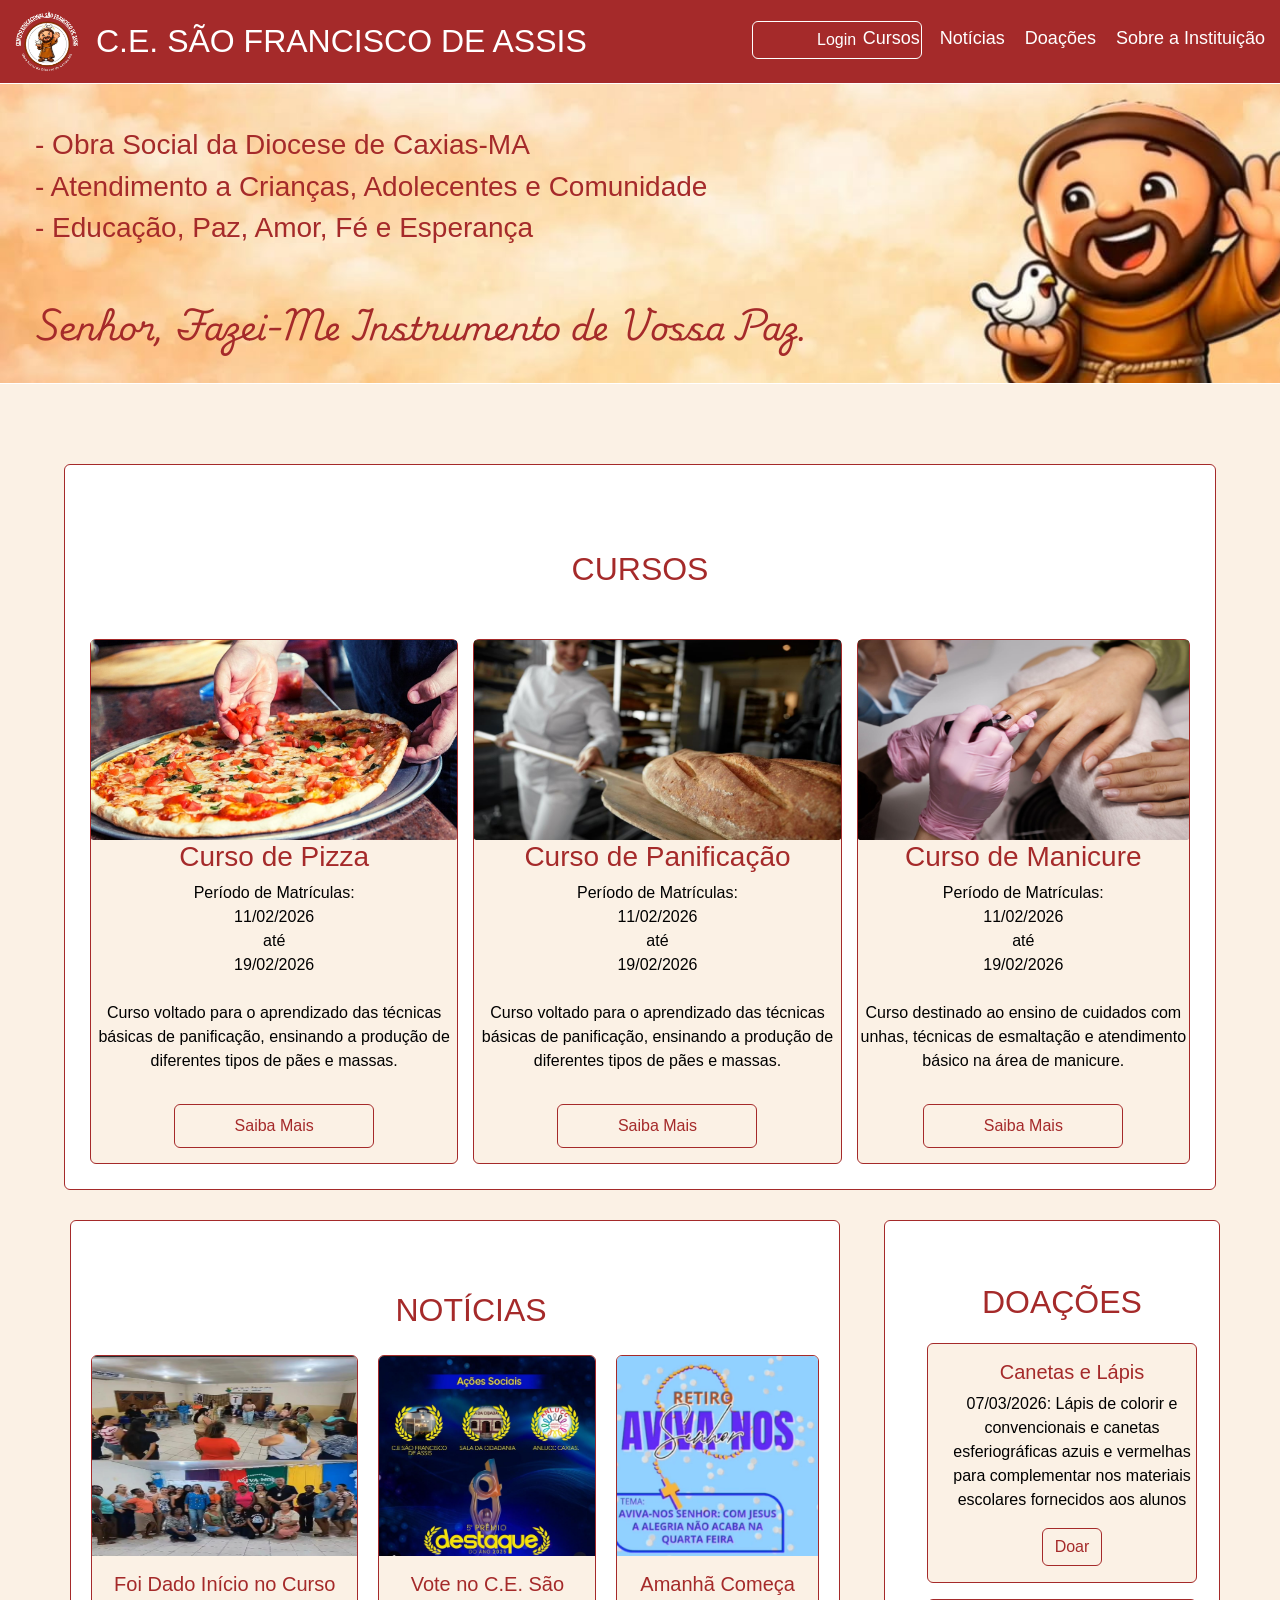
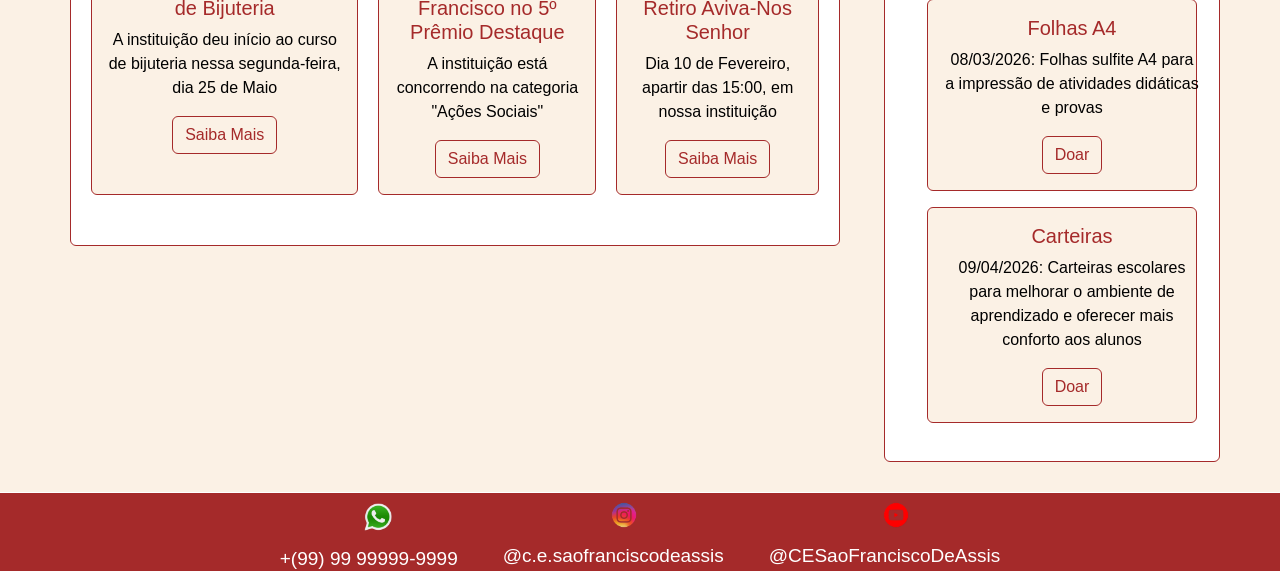
<file: index.html>
<!DOCTYPE html>
<html lang="pt-BR">
<head>
    <meta charset="UTF-8">
    <meta name="viewport" content="width=device-width, initial-scale=1.0">
    <title>CESFA</title>
    <link href="https://cdn.jsdelivr.net/npm/bootstrap@5.3.8/dist/css/bootstrap.min.css" rel="stylesheet" integrity="sha384-sRIl4kxILFvY47J16cr9ZwB07vP4J8+LH7qKQnuqkuIAvNWLzeN8tE5YBujZqJLB" crossorigin="anonymous">
    <link rel="stylesheet" href="CSS/style.css">
</head>
<body>
    <header>
<!--CABEÇALHO DA PÁGINA-->
    <section class="cabecalho"> 
      <section class="imagelogo">
            <img src="img/logo.png" alt="logo">
      </section>

            <h2>C.E. SÃO FRANCISCO DE ASSIS</h2>
                <nav>
                <a href="#" onclick="abrirLogin();return false;" class="btn btn-outline-primary btn-login">Login</a>
                     <ul>
                        <li><a href="#cursos">Cursos</a></li>
                        <li><a href="#noticias">Notícias</a></li>
                        <li><a href="#doar">Doações</a></li>
                        <li><a href="#" onclick="abrirModal(); return false;">Sobre a Instituição</a></li>
                     </ul>
                </nav>

            <div id="loginmodal" class="modal">
                <div class="modal-conteudo-login">
                    <span class="fechar" onclick="fecharLogin()">&times;</span>
                    <h2>FAÇA SEU LOGIN</h2>
                    <input id="usuario" type="text" class="input-custom" placeholder="Usuario">
                    <input id="senha" type="text" class="input-custom" placeholder="Senha">
                     <a onclick="entrar()" class="btn btn-outline-primary btn-entrar">Entrar</a>

                </div>
            </div>

 <div id="modal" class="meu-modal">
  <div class="modal-conteudo">
    
    <span class="fechar" onclick="fecharModal()">&times;</span>
    <h2>APRESENTAÇÃO</h2>
    
    <p>O Centro de Apoio à Criança e Adolescente "CENTRO EDUCACIONAL SÃO FRANCISCO DE ASSIS" (CESFA), trata-se de um Projeto Social da Diocese de Caxias MA motivado pelas ações da Pastoral da Criança nos bairros Seriema, São Francisco, Teso Duro e Bacuri. Os anos que antecederam 2008, ano de fundação das instalações físicas do projeto, muitas crianças já eram acompanhadas nos referidos bairros pela Pastoral da Criança, que é um organismo de ação social da Conferência Nacional dos Bispos do Brasil CNBB, vinculada à Comissão Episcopal para o Serviço da Caridade, da Justiça e da Paz, que tem como objetivo a promoção do desenvolvimento integral de crianças entre O e seis anos de idade em seu ambiente familiar e em sua comunidade. A sua atuação tem caráter ecumênico, atendendo pessoas de todos os credos e etnias. Inaugurado em 09/08/2008. Obra realizada com ajuda dos benfeitores italianos na Missão de Dom Frei Luis D'Ándrea (3º Bispo Diocesano de Caxias). O projeto se estendeu e passou a atender adolescentes e mulheres da comunidade</p>
    <img src="img/modal.jpeg" alt="imagem da instituição">
    <h2>A PROCURA PELO TERRENO</h2>
    <p>O sonho de criar um espaço de acolhida e formação para crianças e famílias nasceu a partir de uma conversa entre Dom Frei Luís D’Andrea, então Bispo Diocesano de Caxias, e Maria Júlia, no Centro de Treinamento da Diocese. Na ocasião, Dom Luís manifestou o desejo de, antes de encerrar sua missão pastoral, deixar como legado um lugar dedicado ao cuidado, à educação e à evangelização de crianças e adolescentes, bem como ao fortalecimento das famílias.

A proposta era criar um ambiente onde as crianças pudessem receber reforço escolar, acompanhamento educativo e formação cristã, enquanto os pais e responsáveis também encontrassem oportunidades de crescimento por meio de cursos profissionalizantes e espaços de convivência comunitária.

Durante a busca por um terreno para concretizar esse sonho, foi encontrado um espaço que anteriormente pertencia a uma senhora muito religiosa da comunidade, que mantinha no local uma pequena capela onde costumava rezar o Santo Terço. Após o falecimento da proprietária e com a capelinha já em ruínas, Dom Frei Luís D’Andrea entrou em contato com o proprietário do terreno e conseguiu adquiri-lo para dar início ao projeto.

Em novembro de 2007, Dom Luís esteve no local para realizar um momento de oração e lançar a pedra fundamental da obra. A construção do espaço foi possível graças à generosa colaboração de benfeitores italianos, que apoiaram a iniciativa solidária da Diocese de Caxias voltada ao cuidado das crianças e das famílias em situação de vulnerabilidade.

Assim, em 09 de agosto de 2008, foi inaugurado o Centro Educacional São Francisco de Assis (CESFA), uma obra social da Diocese de Caxias, criada com a missão de promover educação, evangelização, solidariedade e desenvolvimento humano para crianças, adolescentes e suas famílias.</p>
<img  src="img/terreno.jpeg" alt="imagem da instituição">
<h2>INAUGURAÇÃO</h2>
<p>O Centro Educacional São Francisco de Assis foi inaugurado em 09 de agosto de 2008, com o apoio de benfeitores italianos, durante a missão de Dom Frei Luís D’Andrea, 3º Bispo da Diocese de Caxias.

A cerimônia contou com a presença de Dom Luís, que realizou a primeira fala na inauguração, marcando um momento histórico e significativo para o Centro.<br>

<br>Missão:<br>

Desenvolver em crianças e adolescentes a consciência da realidade e de seus direitos, por meio dos princípios cristãos e da cidadania, criando oportunidades de convivência e de atuação positiva na sociedade.<br>

<br>Visão:<br>

Alcançar crianças, adolescentes e a comunidade, contribuindo para a transformação de suas realidades sociais por meio dos valores cristãos, construindo um mundo melhor, alicerçado no amor ao próximo, a exemplo de São Francisco de Assis.<br>

<br>Valores:<br>

Paz, Amor, Perdão, União, Fé, Verdade, Esperança, Alegria e Luz.<br>

<br>Objetivo Geral:<br>

Promover o desenvolvimento humano, social e educacional de crianças, adolescentes e da comunidade em geral, contribuindo para uma vida digna.<br>

<br>Objetivos Específicos:<br>

Oferecer atividades que contribuam para a formação cidadã de crianças e adolescentes entre 2 e 15 anos;<br>

Desenvolver competências humanas, sociais, educacionais e culturais;<br>

Incentivar valores religiosos, éticos e sociais;<br>

Fortalecer a convivência social e o protagonismo infantojuvenil.</p>
<img  src="img/inauguracao.jpeg" alt="imagem da instituição">

  
  </div>
</div>
    </section>
      
    </header>
    <main>

 <section class="banner">

    <div class="text">
    <h3> - Obra Social da Diocese de Caxias-MA</h3>
    <h3> - Atendimento a Crianças, Adolecentes e Comunidade</h3>
    <h3> - Educação, Paz, Amor, Fé e Esperança</h3>
    <h2 class="cursive">Senhor, Fazei-Me Instrumento de Vossa Paz.</h2>
    </div>
   

 </section>

   
<!--SEÇÃO DE CURSOS-->

     <section  class="cursos"> 
        <div class="card card-cursos">
         <h2 id="cursos" class="titulo">CURSOS</h2>
         <div class="cards-internos">
               <div class="card card-curso-interno"> 
            <img src="img/pizza.jpeg">
            <h3>Curso de Pizza</h3>
            <p>Período de Matrículas: <br> 11/02/2026<br>até<br>19/02/2026<br> <br>Curso voltado para o aprendizado das técnicas básicas de panificação, ensinando a produção de diferentes tipos de pães e massas.</p>
            <a href="#" onclick= "mostrarmatriculapizza();return false;"  class="btn btn-outline-primary btn-matricula">Saiba Mais</a>

        </div>

            <div id="matricula-modal-pizza" class="modal-matricula">
                <div class="modal-conteudo-matricula">
                    <span class="fechar" onclick="fecharMatriculaPizza()">&times;</span>
                    <h2>INFORMAÇÕES DO CURSO</h2>
                   <p>O curso de pizza ensina os participantes a preparar pizzas de diferentes sabores, abordando desde o preparo da massa até a finalização do produto. Durante as aulas, os alunos aprenderão técnicas de fermentação, abertura de massa, preparo de molhos, escolha de ingredientes e montagem das pizzas. O curso também apresenta noções de higiene alimentar e organização da produção, oferecendo conhecimentos úteis tanto para uso doméstico quanto para geração de renda.</p>
                    <h2>DOCUMENTOS NECESSÁRIOS</h2>
                    <p>
                    - Certificado de conclusão do Ensino Médio<br>
                    - Documento de identificação atualizado<br>
                    - Histórico escolar do Ensino Médio<br>
                    - Comprovante de residência atualizado<br>
                    - Título de eleitor (para maiores de 18 anos)<br>
                    </p>

                </div>
            </div>


           <div class="card  card-curso-interno"> 
            <img src="img/panificação.jpeg">
            <h3> Curso de Panificação</h3>
            <p>Período de Matrículas: <br> 11/02/2026<br>até<br>19/02/2026<br> <br>Curso voltado para o aprendizado das técnicas básicas de panificação, ensinando a produção de diferentes tipos de pães e massas.</p>
            <a href="#" onclick="mostrarmatriculapao();return false;"  class="btn btn-outline-primary btn-matricula">Saiba Mais</a>

        </div>

            <div id="matricula-modal-pao" class="modal-matricula">
              <div class="modal-conteudo-matricula">
                    <span class="fechar" onclick="fecharMatriculaPao()">&times;</span>
                    <h2>INFORMAÇÕES DO CURSO</h2>
                    <p>O curso de panificação tem como objetivo capacitar os participantes no preparo de pães, massas e produtos de padaria, utilizando técnicas básicas e práticas do setor alimentício. Durante o curso, os alunos aprenderão sobre ingredientes, fermentação, preparo de massas, modelagem e técnicas de assamento. Também serão abordadas boas práticas de higiene e organização na cozinha, permitindo que os participantes desenvolvam habilidades para produção caseira ou profissional.</p>
                    <h2>DOCUMENTOS NECESSÁRIOS</h2>
                    <p>
                    - Certificado de conclusão do Ensino Médio<br>
                    - Documento de identificação atualizado<br>
                    - Histórico escolar do Ensino Médio<br>
                    - Comprovante de residência atualizado<br>
                    - Título de eleitor (para maiores de 18 anos)<br>
                    </p>

                </div>
            </div>

           <div class="card  card-curso-interno"> 
            <img src="img/manicure.jpeg">
            <h3>Curso de Manicure</h3>
            <p>Período de Matrículas: <br> 11/02/2026<br>até<br>19/02/2026<br> <br>Curso destinado ao ensino de cuidados com unhas, técnicas de esmaltação e atendimento básico na área de manicure.</p>
            <a href="#" onclick="mostrarmatriculamanicure();return false;" class="btn btn-outline-primary btn-matricula">Saiba Mais</a>

        </div>

        
            <div id="matricula-modal-manicure" class="modal-matricula">
                <div class="modal-conteudo-matricula">
                    <span class="fechar" onclick="fecharMatriculaManicure()">&times;</span>
                    <h2>INFORMAÇÕES DO CURSO</h2>
                    <p>O curso de manicure oferece conhecimentos teóricos e práticos sobre cuidados com unhas das mãos e dos pés. Os participantes aprenderão técnicas de higienização, corte, lixamento, esmaltação e decoração simples, além de orientações sobre biossegurança e atendimento ao cliente. O curso busca preparar os alunos para atuar de forma profissional na área da beleza, podendo trabalhar em salões ou de maneira autônoma.</p>
                    <h2>DOCUMENTOS NECESSÁRIOS</h2>
                    <p>
                    - Certificado de conclusão do Ensino Médio<br>
                    - Documento de identificação atualizado<br>
                    - Histórico escolar do Ensino Médio<br>
                    - Comprovante de residência atualizado<br>
                    - Título de eleitor (para maiores de 18 anos)<br>
                    </p>


                </div>
        </div>
        
         </div>
          
            </div>

    
     
     </section>
<!---NOTICIAS E DOAÇÕES-->    
<section class="container-grid">

    <section id="noticias" class="area-noticias">
        <div class="card card-noticias">
             <h2 class="titulo-noticia">NOTÍCIAS</h2>

            <section class="content-cards">
                 <div class="card card-noticia-interna">
                     <img src="img/bijuteria.jpeg"  class="card-img-top" alt="Foto de Sala de Aula de Bijuteria">
                         <div class="card-body">
                            <h5 class="card-title">Foi Dado Início no Curso de Bijuteria</h5>
                            <p class="card-text">A instituição deu início ao curso de bijuteria nessa segunda-feira, dia 25 de Maio </p>
                            <a href="#"  onclick="mostrarnoticiabiju();return false;" class="btn btn-outline-primary btn-saiba">Saiba Mais</a>
                        </div>
                 </div>

            <div id="noticia-modal-biju" class="modal-noticia">
              <div class="modal-conteudo-noticia">
                    <span class="fechar" onclick="fecharNoticiaBiju()">&times;</span>
                     
                    <h2>FOI DADO INÍCIO NO CURSO DE BIJUTERIA</h2>
                    <p>Teve início nesta semana o curso de bijuteria promovido pela instituição, reunindo participantes interessados em aprender técnicas artesanais para criação de acessórios. Durante as aulas, os alunos terão contato com diferentes materiais, ferramentas e métodos de montagem de peças como pulseiras, colares, brincos e outros itens decorativos.</p>
                    <img src="img/bijuteria.jpeg"  class="card-img-noticia-modal" alt="Foto de Sala de Aula de Bijuteria">

                </div>
            </div>
            <div class="card card-noticia-interna">
                     <img src="img/premio.jpeg"  class="card-img-top" alt="C.E. São Francisco de Assis no Prêmio Destaque">
                         <div class="card-body">
                            <h5 class="card-title">Vote no C.E. São Francisco no 5º Prêmio Destaque</h5>
                            <p class="card-text">A instituição está concorrendo na categoria "Ações Sociais"</p>
                            <a href="#"  onclick="mostrarnoticiapremio();return false;"class="btn btn-outline-primary btn-saiba">Saiba Mais</a>
                         </div>
             </div>
             <div id="noticia-modal-premio" class="modal-noticia">
              <div class="modal-conteudo-noticia">
                    <span class="fechar-premio" onclick="fecharNoticiaPremio()">&times;</span>
                    <h2>VOTE NO C.E. SÃO FRANCISCO NO 5º PRÊMIO DESTAQUE</h2>
                    <p>Nossa instituição está concorrendo ao 5º Prêmio Destaque, uma premiação regional criada para reconhecer pessoas, empresas, instituições e projetos que se destacam em diferentes áreas no estado do Maranhão, na categoria "Ações Sociais". Ajude nossa escola a conquistar esta premiação votando em "C.E SÃO FRANCISCO DE ASSIS" no link a seguir: https://destaquedomaranhao.com/destaqueano</p>
                    <img src="img/premio.jpeg"  class="card-img-noticia-modal" alt="C.E. São Francisco de Assis no Prêmio Destaque">
                </div>
            </div>

            <div class="card card-noticia-interna">
                     <img src="img/retiro.jpeg"  class="card-img-top" alt="Panfleto do Retiro">
                         <div class="card-body">
                            <h5 class="card-title">Amanhã Começa Retiro Aviva-Nos Senhor</h5>
                            <p class="card-text">Dia 10 de Fevereiro, apartir das 15:00, em nossa instituição</p>
                            <a href="#"  onclick="mostrarnoticiaretiro();return false;" class="btn btn-outline-primary btn-saiba">Saiba Mais</a>
                         </div>
             </div>
       <div id="noticia-modal-retiro" class="modal-noticia">
              <div class="modal-conteudo-noticia">
                    <span class="fechar" onclick="fecharNoticiaRetiro()">&times;</span>
                    <h2>AMANHÃ COMEÇA O RETIRO AVIVA-NOS SENHOR</h2>
                    <p>Enquanto o mundo festeja, nós escolhemos renovar a fé!<br>Retiro de Carnaval -- AVIVA-NOS SENHOR<br>Oração • Pregação • Dinâmicas •Música Católica<br>📌 Centro Educacional São Francisco de Assis<br>👉🏻 Traga sua família e venha viver esse momento especial com Deus.</p>
                     <img src="img/retirocompleto.jpeg"  class="card-img-noticia-modal" alt="Panfleto do Retiro">
                </div>
            </div>
             </section>
        </div>
           



    </section>

    
    <section id="doar" class="doacoes">   
        <div class="card card-doacoes">
             <h2 class="titulo">DOAÇÕES</h2>
         <section  class="lista-doacoes">
            <div class="card mb-3">
                <div class="card-body" style="width: 18rem;">
                     <h5 class="card-title">Canetas e Lápis</h5>
                    <p>07/03/2026: Lápis de colorir e convencionais e canetas esferiográficas azuis e vermelhas para complementar nos materiais escolares fornecidos aos alunos</p>
                      <a onclick="MostrarDoaCaneta()" class="btn btn-outline-primary btn-doar">Doar</a>
                </div>        
            </div> 

              <div id="doa-modal-lapis" class="doacao-modal">
                <div class="modal-conteudo-doacao">
                    <span class="fechar" onclick="fecharLapis()">&times;</span>
                    <h2>AGENDE SEU HORÁRIO E REALIZE SUA DOAÇÃO</h2>
                    <h2>Nome do Doador</h2>
                    <p>(Deixe Este Campo em Branco se Não Preferir se Identificar)</p>
                    <input id="usuario-lapis" class="input-custom" type="text" placeholder="Anônimo"> 
                    <h2>Quantidade de Materiais a Serem Doados</h2>
                    <input id="quantidade-lapis" class="input-custom" type="text" placeholder="Quantidade">
                  
                      <div class="selecao">
                              <h2>Horário</h2>
                              <select id="horario">
                        <option>9:00</option>
                        <option>9:30</option>
                        <option>10:00</option>
                        <option>10:30</option>
                        <option>11:00</option>
                        <option>13:00</option>
                        <option>13:30</option>
                        <option>14:30</option>
                        <option>15:00</option>
                        <option>15:30</option>
                    </select>
                    <h2>Comentários (Opcional)</h2>
                     <input id="comentario" class="input-custom" type="text" placeholder="Comentários">
                     <a  class="btn btn-outline-primary btn-enviar">Enviar</a>

                    </div>
                </div>
            </div>

            <div class="card mb-3">
                <div class="card-body" style="width: 18rem;">
                     <h5 class="card-title">Folhas A4</h5>
                    <p>08/03/2026: Folhas sulfite A4 para a impressão de atividades didáticas e provas</p>
                      <a onclick="MostrarDoaFolha()"  class="btn btn-outline-primary btn-doar">Doar</a>
                </div>
            </div> 

              <div id="doa-modal-folha" class="doacao-modal">
                <div class="modal-conteudo-doacao">
                    <span class="fechar" onclick="fecharFolha()">&times;</span>
                    <h2>AGENDE SEU HORÁRIO E REALIZE SUA DOAÇÃO</h2>
                    <h2>Nome do Doador</h2>
                    <p>(Deixe Este Campo em Branco se Não Preferir se Identificar)</p>
                    <input id="usuario-folha" class="input-custom" type="text" placeholder="Anônimo"> 
                     <h2>Quantidade de Materiais a Serem Doados</h2>
                    <input id="quantidade-folha" class="input-custom" type="text" placeholder="Quantidade">
                   
                     <div class="selecao">
                             <h2>Horário</h2>
                              <select id="horario">
                        <option>9:00</option>
                        <option>9:30</option>
                        <option>10:00</option>
                        <option>10:30</option>
                        <option>11:00</option>
                        <option>13:00</option>
                        <option>13:30</option>
                        <option>14:30</option>
                        <option>15:00</option>
                        <option>15:30</option>
                    </select>
                     <h2>Comentários (Opcional)</h2>
                     <input id="comentario" class="input-custom" type="text" placeholder="Comentários">
                     <a  class="btn btn-outline-primary btn-enviar">Enviar</a>

                    </div>

                </div>
            </div>

            <div class="card mb-3">
                <div class="card-body" style="width: 18rem;">
                     <h5 class="card-title">Carteiras</h5>
                    <p>09/04/2026: Carteiras escolares para melhorar o ambiente de aprendizado e oferecer mais conforto aos alunos</p>
                      <a onclick="MostrarDoaCart()"  class="btn btn-outline-primary btn-doar">Doar</a>
                </div>
            </div> 

              <div id="doa-modal-cart" class="doacao-modal">
                <div class="modal-conteudo-doacao">
                    <span class="fechar" onclick="fecharCart()">&times;</span>
                    <h2>AGENDE SEU HORÁRIO E REALIZE SUA DOAÇÃO</h2>
                    <h2>Nome do Doador</h2>
                    <p>(Deixe Este Campo em Branco se Não Preferir se Identificar)</p>
                    <input id="usuario-cart" class="input-custom" type="text" placeholder="Anônimo"> 
                      <h2>Quantidade de Materiais a Serem Doados</h2>
                    <input id="quantidade-cart" class="input-custom" type="text" placeholder="Quantidade">
                  
                    <div class="selecao">
                          <h2>Horário</h2>
                              <select id="horario">
                        <option>9:00</option>
                        <option>9:30</option>
                        <option>10:00</option>
                        <option>10:30</option>
                        <option>11:00</option>
                        <option>13:00</option>
                        <option>13:30</option>
                        <option>14:30</option>
                        <option>15:00</option>
                        <option>15:30</option>
                    </select>
                    <h2>Comentários (Opcional)</h2>
                     <input id="comentario" class="input-custom" type="text" placeholder="Comentários">
                     <a  class="btn btn-outline-primary btn-enviar">Enviar</a>

                    </div>
              
                </div>
            </div>
      
         
     </section>
        </div>
        


 </section>
        
    </main>
    <!--RODAPÉ-->
    <footer>

        <div class="item-footer-c">

             <img src="img/telefone.png" class="telefone" alt="telefone">
             <h4 class = "contato">+(99) 99 99999-9999</h4>

        </div>

     <div class="item-footer">
        <img src="img/instagram.png" class="instagram" alt="instagram">
        <h4 class = "rede1"> @c.e.saofranciscodeassis</h4>   
     </div>

      <div class="item-footer">
         <img src="img/youtube.png" class= "youtube" alt="youtube">
         <h4 class = "rede2">@CESaoFranciscoDeAssis</h4>
      </div>
       
    </footer>
    
     <script src="https://cdn.jsdelivr.net/npm/bootstrap@5.3.8/dist/js/bootstrap.bundle.min.js" integrity="sha384-FKyoEForCGlyvwx9Hj09JcYn3nv7wiPVlz7YYwJrWVcXK/BmnVDxM+D2scQbITxI" crossorigin="anonymous"></script>
     <script src="JavaScript/script.js"></script>
</body>
</html>
</file>
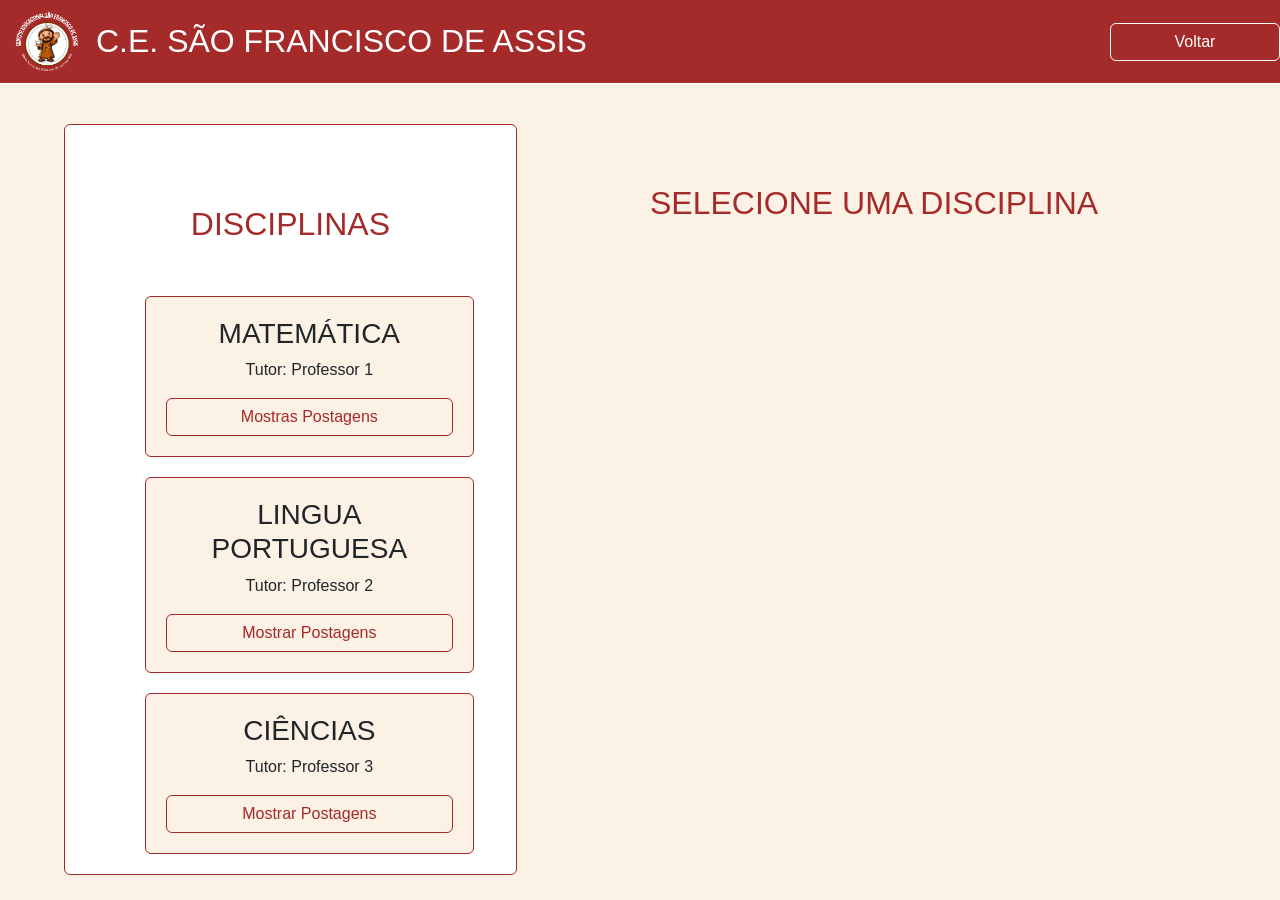
<file: paginaaluno.html>
<!DOCTYPE html>
<html lang="pt-BR">
<head>
    <meta charset="UTF-8">
    <meta name="viewport" content="width=device-width, initial-scale=1.0">
     <link href="https://cdn.jsdelivr.net/npm/bootstrap@5.3.8/dist/css/bootstrap.min.css" rel="stylesheet" integrity="sha384-sRIl4kxILFvY47J16cr9ZwB07vP4J8+LH7qKQnuqkuIAvNWLzeN8tE5YBujZqJLB" crossorigin="anonymous">
       <link rel="stylesheet" href="CSS/stylealuno.css">
    <title>Página do Aluno</title>
</head>
<body>

    <header>
         <section class="cabecalho"> 
      <section class="imagelogo">
            <img src="img/logo.png" alt="logo">
      </section>

            <h2>C.E. SÃO FRANCISCO DE ASSIS</h2>
                <nav>
                <a href="index.html" class="btn btn-outline-primary btn-voltar">Voltar</a>
     
                </nav>
    </header>
       
    <main>

        <section class="container-grid">

             <section  class="card disciplinas">

                   <h2 id="disciplinas" class="titulo-disciplina">DISCIPLINAS</h2>
                 <div class="card card-disc"> 
          
                     <h3>MATEMÁTICA</h3>
                     <p>Tutor: Professor 1</p>
                     <a href="#mat" onclick="mostrar('matematica')" class="btn btn-outline-primary btn-postagem">Mostras Postagens</a>

                 </div>

                 <div class="card card-disc"> 

                     <h3>LINGUA PORTUGUESA</h3>
                     <p>Tutor: Professor 2</p>
                     <a href="#port" onclick="mostrar('portugues')" class="btn btn-outline-primary btn-postagem">Mostrar Postagens</a>

                 </div>

                 <div class="card card-disc"> 
       
                    <h3>CIÊNCIAS</h3>
                    <p>Tutor: Professor 3</p>
                    <a href="#cienc" onclick="mostrar('ciencias')" class="btn btn-outline-primary btn-postagem">Mostrar Postagens</a>

                 </div>
             </section>
                
          


              <section id="posts" class="conteudo">

                <div class="conteudo-box">
                    
                      <h2 id="disciplina" class="titulo">SELECIONE UMA DISCIPLINA</h2>

                <div id="area-content"></div>

                </div>


              <div id="modal-enviar-mat" class="enviar-modal">
                <div class="modal-conteudo-enviar">
                    <span class="fechar" onclick="fecharMat()">&times;</span>
                    <h2>ENVIE SUAS ATIVIDADES</h2>
                    <input class="input-custom-aluno" type="file">
                     <a class="btn btn-outline-primary btn-enviar-atv">Enviar</a>
                </div>

                    </div>

                     <div id="modal-enviar-port" class="enviar-modal">
                <div class="modal-conteudo-enviar">
                    <span class="fechar" onclick="fecharPort()">&times;</span>
                    <h2>ENVIE SUAS ATIVIDADES</h2>
                    <input class="input-custom-aluno" type="file">
                     <a class="btn btn-outline-primary btn-enviar-atv">Enviar</a>
                </div>

                    </div>

                     <div id="modal-enviar-cien" class="enviar-modal">
                <div class="modal-conteudo-enviar">
                    <span class="fechar" onclick="fecharCien()">&times;</span>
                    <h2>ENVIE SUAS ATIVIDADES</h2>
                    <input class="input-custom-aluno" type="file">
                 <a  class="btn btn-outline-primary btn-enviar-atv">Enviar</a>
                </div>

                    </div>


              </section>


        

        </section>
  
 
    </main>
     <script src="https://cdn.jsdelivr.net/npm/bootstrap@5.3.8/dist/js/bootstrap.bundle.min.js" integrity="sha384-FKyoEForCGlyvwx9Hj09JcYn3nv7wiPVlz7YYwJrWVcXK/BmnVDxM+D2scQbITxI" crossorigin="anonymous"></script>
   <script src="JavaScript/scriptaluno.js"></script>
</body>
</html>
</file>
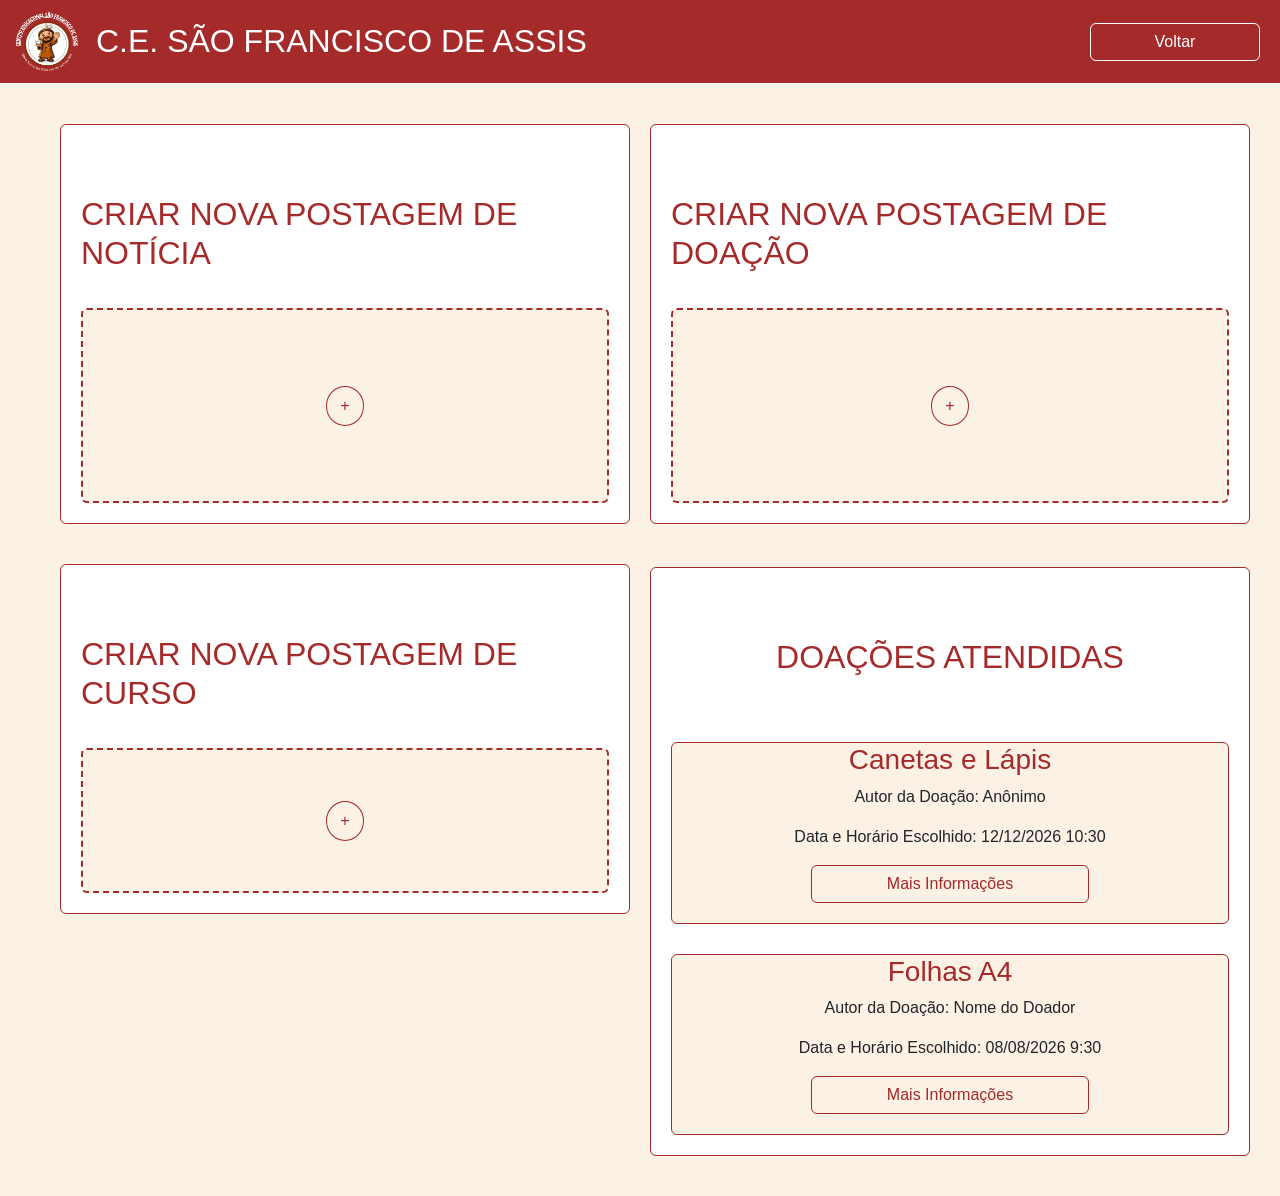
<file: paginacoordenacao.html>
<!DOCTYPE html>
<html lang="en">
<head>
    <meta charset="UTF-8">
    <meta name="viewport" content="width=device-width, initial-scale=1.0">
     <link href="https://cdn.jsdelivr.net/npm/bootstrap@5.3.8/dist/css/bootstrap.min.css" rel="stylesheet" integrity="sha384-sRIl4kxILFvY47J16cr9ZwB07vP4J8+LH7qKQnuqkuIAvNWLzeN8tE5YBujZqJLB" crossorigin="anonymous">
     <link rel="stylesheet" href="CSS/stylecoordenacao.css" >
    <title>Página da Coordenação</title>
</head>
<body>
      <header>
         <section class="cabecalho"> 
      <section class="imagelogo">
            <img src="img/logo.png" alt="logo">
      </section>

            <h2>C.E. SÃO FRANCISCO DE ASSIS</h2>
                <nav>
                <a href="index.html" class="btn btn-outline-primary btn-voltar">Voltar</a>
                </nav>
    </header>

    <main>
        <section class="container-grid">
        <section class="coluna1">
 <section class="adc-noticia">
    <div class="card card-criar-news">
          <h2 class="titulo">CRIAR NOVA POSTAGEM DE NOTÍCIA</h2>
                <div class="card card-adc-news">
                 <a onclick="abrirNot()" class="btn btn-outline-primary btn-adc-news">+</a>
                </div>
    </div>

    <div class="card card-criar-curso">
          <h2 class="titulo">CRIAR NOVA POSTAGEM DE CURSO</h2>
                <div class="card card-adc-curso">
                 <a onclick="AbrirCurso()"  class="btn btn-outline-primary btn-adc-curso">+</a>
                </div>
    </div>

    <div id="modal-enviar-curso" class="enviar-curso-modal">
        <div class="modal-conteudo-enviar-curso">
            <span class="fechar-curso" onclick="fecharCurso()">&times;</span>
            <h2>POSTE UM NOVO CURSO</h2>
               <h2>IMAGEM:</h2>
               <input type="file">
               <h2>TÍTULO</h2>
               <input class="input-custom-cord" placeholder="Título" type="text">
               <h2>DESCRIÇÃO BREVE</h2>
               <input class="input-custom-cord" placeholder="Descrição Breve" type="text">
               <h2>DESCRIÇÃO COMPLETA</h2>
               <input class="input-custom-cord-desc" placeholder="Descrição Completa" type="text"> 
               <a  class="btn btn-outline-primary btn-enviar-not">Enviar</a>
        </div>
    </div>
          

     
                      <div id="modal-enviar-not" class="enviar-not-modal">
                <div class="modal-conteudo-enviar-not">
                    <span class="fechar" onclick="fecharNot()">&times;</span>
                    <h2>POSTE UMA NOVA NOTÍCIA</h2>

                    
                    <h2>IMAGEM:</h2>
                    <input type="file">
                    <h2>TÍTULO</h2>
                    <input class="input-custom-cord" placeholder="Título" type="text">
                    <h2>DESCRIÇÃO BREVE</h2>
                    <input class="input-custom-cord" placeholder="Descrição Breve" type="text">
                    <h2>DESCRIÇÃO COMPLETA</h2>
                    <input class="input-custom-cord-desc" placeholder="Descrição Completa" type="text"> 
                    <a  class="btn btn-outline-primary btn-enviar-not">Enviar</a>

                </div>

            </section>
     

        </section>
           
        <section class="coluna2">

                  <section class="adc-doacao">
            <div class="card card-criar-doa">
                      <h2 class="titulo">CRIAR NOVA POSTAGEM DE DOAÇÃO</h2>
                <div class="card card-adc">
                <a onclick="abrirDoa()" class="btn btn-outline-primary btn-adc">+</a>
                </div>

            </div>
      
           

                      <div id="modal-enviar-doa" class="enviar-doa-modal">
                <div class="modal-conteudo-enviar-doa">
                    <span class="fechar-doa" onclick="fecharDoa()">&times;</span>
                    <h2>POSTE UM NOVO PEDIDO DE DOAÇÃO</h2>

           
                    <h2>TÍTULO</h2>
                    <input class="input-custom-cord" placeholder="Título" type="text">
                    <h2>DATA</h2>
                    <input class="input-custom-cord" placeholder="Título" type="text">
                    <h2>DESCRIÇÃO COMPLETA</h2>
                    <input class="input-custom-cord-desc" placeholder="Descrição Completa" type="text" >
                    <a  class="btn btn-outline-primary btn-enviar-doa">Enviar</a>

                </div>

            </section>
          
            <section class="doa-atend">
           
            <section class="card content">
            <h2 class="titulo">DOAÇÕES ATENDIDAS</h2>
               <div class="card card-doa-atend">
                 <h3>Canetas e Lápis</h3>
                 <p>Autor da Doação: Anônimo</p>
                 <p>Data e Horário Escolhido: 12/12/2026 10:30</p>
                 <a onclick="abrirPediLapis()" class="btn btn-outline-primary btn-saiba">Mais Informações</a>
                </div>

                  <div id="modal-pedido-doa-lapis" class="pedido-doa-modal">
                     <div class="modal-conteudo-pedido-doa">
                    <span class="fechar" onclick="fecharAtenLapis()">&times;</span>
                    <h2>INFORMAÇÕES DO PEDIDO ATENDIDO</h2>
                    <h3>NOME DO DOADOR</h3>
                    <p>Anônimo</p>
                    <h3>MATERIAL DOADO</h3>
                    <p>Canetas e Lápis</p>
                    <h3>QUANTIDADE DOADA</h3>
                    <p>Canetas: 10<br> Lápis: 20</p>
                    <h3>DATA E HORÁRIO ESCOLHIDO</h3>
                    <p> 12/12/2026 10:30</p>
                    <h2>COMENTÁRIOS</h2>
                    <section class="comentario-doador">
                     <p>Bom dia, talvez eu me atrase um pouco para efetuar a doação, mas irei estar presente na instituição antes das 11:00 horas.</p>
                    </section>
                  
              

                </div>
                  </div>
               

                <div class="card card-doa-atend">
                    <h3>Folhas A4</h3>
                    <p>Autor da Doação: Nome do Doador</p>
                    <p>Data e Horário Escolhido: 08/08/2026 9:30</p>
                     <a onclick="abrirPediFolha()" class="btn btn-outline-primary btn-saiba">Mais Informações</a>
                </div>

                
                  <div id="modal-pedido-doa-folha" class="pedido-doa-modal">
                     <div class="modal-conteudo-pedido-doa">
                    <span class="fechar" onclick="fecharAtenFolha()">&times;</span>
                    <h2>INFORMAÇÕES DO PEDIDO ATENDIDO</h2>
                    <h3>NOME DO DOADOR</h3>
                    <p>Anônimo</p>
                    <h3>MATERIAL DOADO</h3>
                    <p>Folhas A4</p>
                    <h3>QUANTIDADE DOADA</h3>
                    <p>400 Folhas</p>
                    <h3>DATA E HORÁRIO ESCOLHIDO</h3>
                    <p>08/08/2026 9:30</p>
                    <h3>COMENTÁRIOS</h3>
                    <section class="comentario-doador">
                     <p>Caso eu não consiga entregar os materiais, minha filha irá na instituição entrega-los em meu lugar.</p>
                    </section>
                  

            </section>
         
            </section>
      
        </section>
    
        </section>

    </main>

    <script src="JavaScript/scriptcord.js"></script>


</body>
</html>
</file>
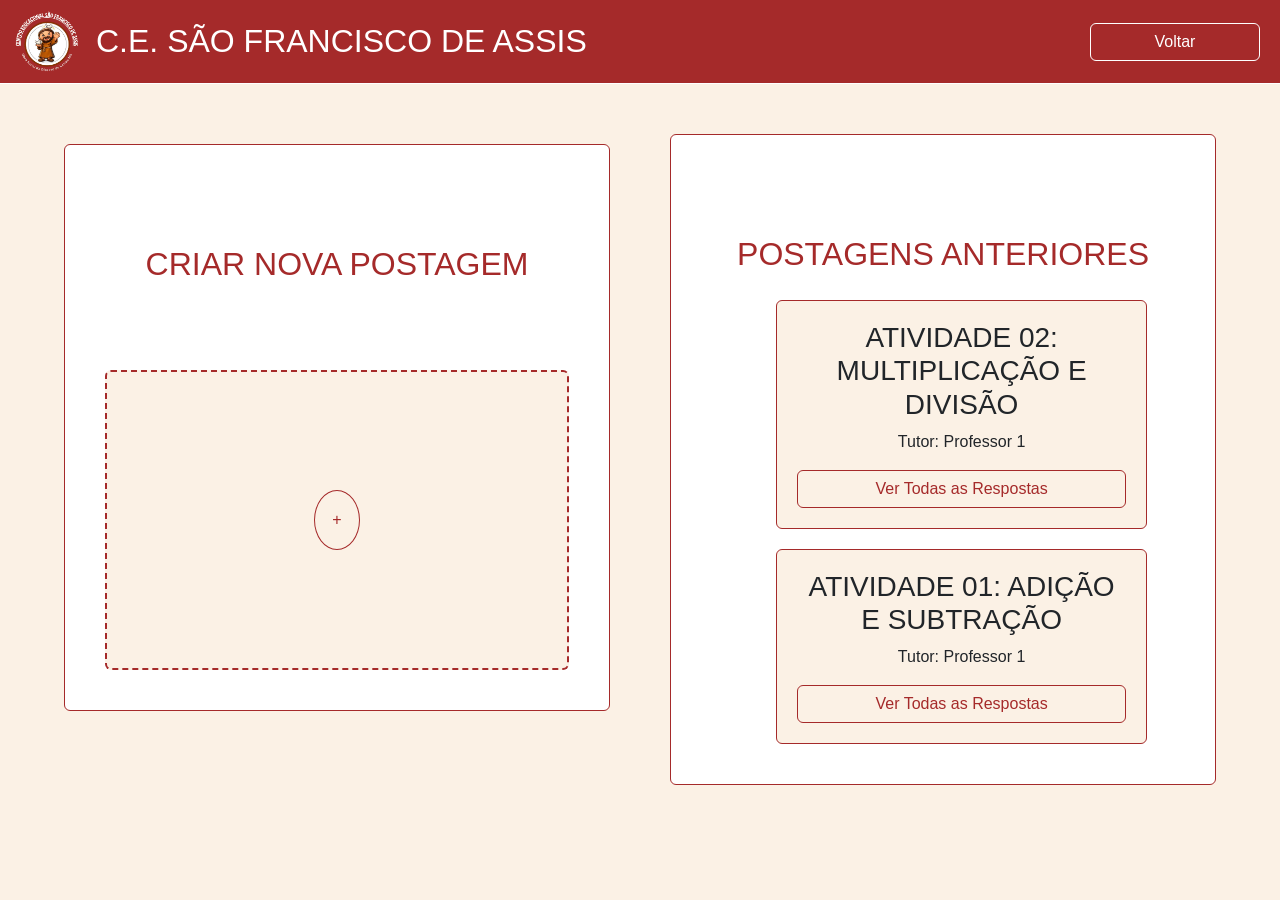
<file: paginaprofessor.html>
<!DOCTYPE html>
<html lang="pt-BR">
<head>
    <meta charset="UTF-8">
    <meta name="viewport" content="width=device-width, initial-scale=1.0">
    <link href="https://cdn.jsdelivr.net/npm/bootstrap@5.3.8/dist/css/bootstrap.min.css" rel="stylesheet" integrity="sha384-sRIl4kxILFvY47J16cr9ZwB07vP4J8+LH7qKQnuqkuIAvNWLzeN8tE5YBujZqJLB" crossorigin="anonymous">
    <link rel="stylesheet" href="CSS/styleprofessor.css">
    <title>Página do Professor</title>
</head>
<body>
        <header>
         <section class="cabecalho"> 
      <section class="imagelogo">
            <img src="img/logo.png" alt="logo">
      </section>

            <h2>C.E. SÃO FRANCISCO DE ASSIS</h2>
                <nav>
                <a href="index.html" class="btn btn-outline-primary btn-voltar">Voltar</a>
     
                </nav>
    </header>

    <main>
        <section class="container-grid">

            <div class="card card-nova-postagem">
                 <h2 id="postagem" class="titulo">CRIAR NOVA POSTAGEM</h2>
                 <div class="card card-adc">
                  <a onclick="abrirAtv()" class="btn btn-outline-primary btn-adc">+</a>
                 </div>

                  <div id="modal-enviar-atv" class="enviar-atv-modal">
                <div class="modal-conteudo-enviar-atv">
                    <span class="fechar" onclick="fecharAtv()">&times;</span>
                    <h2>POSTE UMA NOVA ATÍVIDADE</h2>

                    <h2>TÍTULO</h2>
                    <input class="input-custom-prof" placeholder="Título" type="text">
                    <h2>DESCRIÇÃO COMPLETA</h2>
                    <input  class="input-custom-prof" placeholder="Descrição Completa" type="text">
                    <a class="btn btn-outline-primary btn-enviar-atv">Enviar</a>
                 </div>

                </div>

                    </div>
                </div>

             

            <section class="card card-ver-postagens">
                <h2 id="post-anterior" class="titulo-postagem">POSTAGENS ANTERIORES</h2>
                <div class="card card-postagem">
                    
                    
                     <h3>ATIVIDADE 02: MULTIPLICAÇÃO E DIVISÃO</h3>
                     <p>Tutor: Professor 1</p>
                     <a class="btn btn-outline-primary btn-resposta">Ver Todas as Respostas</a>
                </div>
                      <div class="card card-postagem">
                    
                     <h3>ATIVIDADE 01: ADIÇÃO E SUBTRAÇÃO</h3>
                     <p>Tutor: Professor 1</p>
                     <a  class="btn btn-outline-primary btn-resposta">Ver Todas as Respostas</a>
                </div>

            </section>
        </section>
    </main>

     <script src="https://cdn.jsdelivr.net/npm/bootstrap@5.3.8/dist/js/bootstrap.bundle.min.js" integrity="sha384-FKyoEForCGlyvwx9Hj09JcYn3nv7wiPVlz7YYwJrWVcXK/BmnVDxM+D2scQbITxI" crossorigin="anonymous"></script>
        <script src="JavaScript/scriptprof.js"></script>
</body>
</file>
<file: CSS/style.css>
@import url('https://fonts.googleapis.com/css2?family=Dancing+Script:wght@400..700&family=Playwrite+IE&display=swap');

*{
    margin: 0;
    padding: 0;
    box-sizing: border-box;
 
}

html {
  scroll-behavior: smooth;
}

 body{
    overflow-x: hidden;
 }

main {
    font-family: Arial, Helvetica, sans-serif;
    background-color: rgb(251, 241, 229);
}

.cabecalho{
    display: flex;
    justify-content: space-between;
    align-items: center;
    position: relative;
    font-family:'Gill Sans', 'Gill Sans MT', Calibri, 'Trebuchet MS', sans-serif;
    color: rgb(255, 255, 255);
    background-color: brown;
    border-bottom: 0.4px solid rgb(255, 255, 255);
}

.cabecalho h2 {
    margin-top: 6px;
    position: absolute;
    left: 7.5%;
   
}

.imagelogo img{
    width: 67px;
    margin-left: 15px;
    margin-top: 10px;
    margin-bottom: 10px;
}

.btn.btn-login{
    margin-top: 6px;
    position: absolute;
    right: 28%;
    width: 170px;
    color:  rgb(255, 255, 255);
    border-color:  rgb(255, 255, 255);

}

.btn.btn-login:hover{
     background-color: rgb(255, 255, 255);
    border-color: rgb(255, 255, 255);
    color: brown;
}

nav ul {
    display: flex;
    align-self: center;
    gap: 20px;
    margin-right: 15px;
    margin-top: 10px;
}

nav ul li {
    list-style: none;
  
}

nav ul li a {
      color: rgb(255, 255, 255);
      font-family:'Gill Sans', 'Gill Sans MT', Calibri, 'Trebuchet MS', sans-serif;
     font-size:large;
     text-decoration: none;
     position: relative;
}
nav ul li a::after {
    content: " ";
    position: absolute;
    width: 0%;
    height: 2px;
    background: rgb(255, 255, 255);
    bottom: 0;
    left: 0;
    transition: 0.5s  ease-in;
   
}

nav ul li a:hover::after{
    width: 100%;
}
.meu-modal {
  display: none;
  position: fixed;
  top: 0;
  left: 0;
  width: 100%;
  height: 100%;
  background: rgba(0,0,0,0.6);
  justify-content: center;
  align-items: center;
  z-index: 9999;
}


.modal {
  display: none; 
  position: fixed;
  top: 0;
  left: 0;
  width: 100%;
  height: 100%;

  background: rgba(0,0,0,0.6); 

  justify-content: center;
  align-items: center;
}

.modal-matricula {
  display: none; 
  position: fixed;
  top: 0;
  left: 0;
  width: 100%;
  height: 100%;

  background: rgba(0,0,0,0.6); 

  justify-content: center;
  align-items: center;
 z-index: 9999;
}

.modal-noticia {
  display: none; 
  position: fixed;
  top: 0;
  left: 0;
  width: 100%;
  height: 100%;

  background: rgba(0,0,0,0.6); 

  justify-content: center;
  align-items: center;
 z-index: 9999;
}

.modal-conteudo-noticia{

  background: white;
  padding: 20px;
  border: 2.5px solid brown;
  border-radius: 10px;
  max-width: 800px;
  text-align: center;
  width: 80%;      
 
  max-height: 100vh;
  height: 500px;
  

  position: relative;

}

.modal-conteudo-noticia h2 {
    margin-top: 0;
    margin-bottom: 15px;
    padding-bottom: 10px;
    z-index: 2;
    position: relative;
    left: 1%;
    color: brown;
  
}
.modal-conteudo-noticia p {
  text-align: center;
  line-height: 1.5;
  color: brown;
}


.modal-conteudo-matricula{

  background: white;
  padding: 20px;
  border-radius: 10px;
  max-width: 800px;
  text-align: center;
  width: 80%;      
  border: 2.5px solid brown;
  max-height: 80vh;
  overflow-y: auto;  

  position: relative;

}

.modal-conteudo-login h2 {
    margin-top: 0;
    margin-bottom: 15px;
    padding-bottom: 10px;
    z-index: 2;
    position: relative;
    left: 1%;
    color: brown;
  
}

.modal-conteudo {
  background: white;
  padding: 20px;
  border-radius: 10px;
  max-width: 800px;
  text-align: center;
  width: 80%;      
  border: 2.5px solid brown;
  max-height: 80vh;
  overflow-y: auto;  

  position: relative;
}
.fechar {
  position: absolute;
  top: 10px;
  right: 15px;
  font-size: 30px;
  cursor: pointer;
  z-index: 999;
  color: brown;

}
.fechar-premio {
  position: absolute;
  top: 4px;
  right: 4px;
  font-size: 30px;
  cursor: pointer;
  z-index: 999;
  color: brown;

}
.modal-conteudo h2 {
    margin-top: 25px;
    margin-bottom: 15px;
    padding-bottom: 10px;
    z-index: 2;
    position: relative;
    left: 1%;
    color: brown;
  
    
}
.modal-conteudo-matricula h2 {
    margin-top: 25px;
    margin-bottom: 15px;
    padding-bottom: 10px;
    z-index: 2;
    position: relative;
    left: 1%;
    color: brown;
  
    
}
.modal-conteudo p {
  text-align: justify;
  line-height: 1.5;
  color: brown;
}

.modal-conteudo-matricula p {
  text-align: center;
  line-height: 1.5;
  color: brown;
}

.modal-conteudo-noticia img{
    width: 70%;
}
.modal-conteudo img{
    width: 70%;
    
}
.modal-conteudo-login{
 background: white;
 border: 2.5px solid brown;
  padding: 50px;
  border-radius: 10px;
  width: 400px;
    text-align: center;
  display: flex;
  flex-direction: column;
  gap: 10px;

  position: relative;
}

.doacao-modal {
  display: none;
  position: fixed;
  top: 0;
  left: 0;
  width: 100%;
  height: 100%;

  background: rgba(0,0,0,0.6);

  justify-content: center;
  align-items: center;

  z-index: 9999;
}

.modal-conteudo-doacao{ 

  background: white;
  padding: 20px;
  border-radius: 10px;
  max-width: 900px;
  text-align: center;
  width: 100%;      
  border: 2.5px solid brown;
  max-height: 85vh;
  overflow-y: auto;


  position: relative;
    
  
}

.input-custom {
  padding: 10px 15px;
  border: 2px solid brown; 
  border-radius: 25px; 
  outline: none; 
  font-size: 16px;
  margin-bottom: 13px;
}

.input-custom:focus {
  border-color: #ffbf76;
}

select{
    padding: 5px;
    color: brown;
    border-color: brown;
    font-family: inherit;
    border-radius: 8%;
    width: 100px;
    position: relative;
    left: 44%;
}

.modal-conteudo-doacao h2 {
    margin-top: 25px;
    margin-bottom: 10px;
    padding-bottom: 10px;
    z-index: 2;


    color: brown;
  
    
}
.modal-conteudo-doacao p {
  text-align: center;
  line-height: 1.5;
  color: brown;
}


.btn.btn-entrar{
    margin-top: 40px;
    width: 150px;
    align-self: center;
    border-color:  brown;
    color:  brown;

}

.selecao{
    display: flex;
    flex-direction: column;
    gap: 10px;
}
#horario{
    border-radius: 20px;
    width: 20%;
    position: relative;
    left: 40%;
    margin-bottom: 3px;
}
.btn.btn-enviar{

    align-self: center;
    border-color:  brown;
    color:  brown;
    margin-top: 15px;
    width: 25%;

}

.btn.btn-enviar:hover{
    background-color:    brown;
    border-color:  brown;
    color: white;
 
}

.btn.btn-entrar:hover{
    background-color:    brown;
    border-color:  brown;
    color: white;
}


.banner{
    display: flex;
    align-items: center;
    color: brown;
    background-image: url("../img/banner.jpeg");
    background-size: cover;
    min-height: 300px;
    padding: 20px;
    border-bottom: 0.4px solid rgb(255, 255, 255);

}


.text{
    margin-top: 15px;
    margin-left: 15px;
}

.text h3{
    font-family: 'Gill Sans', 'Gill Sans MT', Calibri, 'Trebuchet MS', sans-serif;
}
.text h2{
     font-family: "Playwrite IE", cursive;
     margin-top: 60px;
     line-height: 1.3;

}

.cursos {
display: flex;
gap: 20px;
text-align: center;
width: 90%;
justify-content: center;
margin: 0 auto;
margin-bottom: 30px;
border-radius: 3%;

}

.card-curso-interno{
transition: 0.3s ease-in;
}

 .card-curso-interno:hover{
    transform: scale(1.05);
}

.card-noticia-interna{
transition: 0.5s ease-in;
}

.card-noticia-interna:hover{
     transform: scale(1.05);
}

.card.mb-3{
    transition: 0.5s ease-in;
}

.card.mb-3:hover{
transform: scale(1.1);
}

.cursos img{
    border-radius: 1%;
}



.btn-matricula{
    display: flex;
    justify-content: center;
    font-family: Verdana, Geneva, Tahoma, sans-serif;
    align-items: center;
    align-self: center;
    margin:  15px;
    padding: 9px;
    width: 200px;
    color:  brown;
    border-color: brown;

         
}

.btn.btn-matricula:hover{
    background-color: brown;
    border-color: brown;
    color: white;
}

.container-grid{

    display: grid;
    grid-template-columns: 2fr 1fr;
    gap: 20px;
}


.titulo {
    text-align: center;
    margin-top: 60px;
    margin-bottom: 50px;
    font-family:'Gill Sans', 'Gill Sans MT', Calibri, 'Trebuchet MS', sans-serif;
    color: brown;

}

.titulo-noticia {
    position: relative;
    left: 16px;
    text-align: center;
    margin-top: 60px;
    margin-bottom: 25px;
    font-family:'Gill Sans', 'Gill Sans MT', Calibri, 'Trebuchet MS', sans-serif;
    color: brown;

}


.card h3{
    font-family: 'Gill Sans', 'Gill Sans MT', Calibri, 'Trebuchet MS', sans-serif;
     color: brown;
}

.card-title{
     color:  brown;
}

.card.card-cursos{
    display: flex;
    flex-direction: column;
    margin-top: 80px;
    padding: 25px;

}

.card-noticias{
    display: flex;
    flex-direction: column;
    margin-left: 70px;
    padding: 10px;
   
  
}

.card-noticia-interna{
    background-color:  rgb(251, 241, 229);
}
.card-curso-interno{
    background-color:  rgb(251, 241, 229);
}

.cards-internos{
    display: flex;
    gap: 15px;
}

.card-doacoes{
    display: flex;
    flex-direction: column;
    margin-left: 24px;
    padding: 2px;
    width: 80%;
    margin-bottom: 30px;
    justify-content: center;

  
}

.card .mb-3{
    background-color:  rgb(251, 241, 229);
}

.content-cards {
    display: flex;
    justify-content: center; 
    gap: 20px;
    margin-bottom: 40px;
    padding: 0 10px;

    
  
    
    
}
 .card{
    border-color:  brown;
    color: rgb(0, 0, 0);
 
}
.btn.btn-saiba{
    border-color:  brown;
    color:  brown;
}
.btn.btn-saiba:hover{
    background-color:    brown;
    border-color:  brown;
    color: white;
}


.card img{
  
    height: 200px;
    width: 100%;

}


.doacoes .titulo{
    position: relative;
    margin-bottom: 1px;
    left: 3%;

}


.lista-doacoes {
display: flex;
flex-direction: column;
margin-left: 20px;
border-radius: 4%;
padding: 20px;
align-items: center;

}

.lista-doacoes .card{
  width: 100%;
  max-width: 300px;
   
}
.lista-doacoes .card-body{
     display: flex;
    flex-direction: column;
    justify-content: center;
    align-items: center;     


}

.btn-doar{
    color: brown;
    border-color: brown;
}

.btn.btn-doar:hover{
    background-color:  brown;
    border-color: brown;
    color: white;

}

.card-body{
    text-align: center;
    
}


footer {
  
    display: flex;
    flex-direction: row;
    justify-content: center;
    align-items: center;
    gap: 45px;
    font-family:'Gill Sans', 'Gill Sans MT', Calibri, 'Trebuchet MS', sans-serif;
    background-color: brown;
    color: rgb(255, 255, 255);
    border-top:  0.4px solid rgb(255, 255, 255);

}

.item-footer{
    display: flex;
    align-items: center;
    flex-direction: column;
    align-items: center;
    gap: 10px;
}


    .item-footer-c{
    display: flex;
    margin-top: 10px;
    flex-direction: column;
    align-items: center;
    gap: 17px;
}

footer h4{
    margin: 0;
}

.telefone{
    width: 28px;

    position: relative;
    left: 5%;
}
.instagram{
    width: 40px;
    position: relative;
    left: 5%;
    
}
.youtube{
    width:40px;
    position: relative;
    left: 5%;

}
.contato,
.rede1,
.rede2 {
    font-size: 19px;
    position: static;
}


@media (max-width: 768px){

        .fechar{
        font-size: 30px;
    }
 
.titulo-noticia{
    left: 3px;
}
    .item-footer{
    display: flex;
    flex-direction: column;
    align-items: center;
    gap: 10px;
}
.cards-internos{
   flex-direction: column;
   gap: 20px;
 
}
    .item-footer-c{
        margin: 0;

    }

    .telefone{
        left: -1%;
    }

    footer > * {
        width: 100%;
     

    }
    .modal-conteudo-noticia{
        height: 650px;
    }
    .youtube, .instagram{
        position: static;
    }

    .cabecalho h2 {
    margin-top: 9px;
    position: relative;
    left: 1%;

}


  
select{
    position: relative;
    left: 35%;
}

.btn-matricula{
    width: 100px;
}
    .container-grid {
        grid-template-columns: 1fr;
        }

    .content-cards{
        display: flex;
        flex-direction: column;
        align-items: center;
        margin-bottom: 0;
        margin-left: 0;
        margin: 0;
        
    }
    .card-noticias{
           margin: 0;
    }

    nav ul{
        flex-direction: column;
        text-align: center;
   
    }

.modal-conteudo img{
    width: 100%;
    
}
.modal-conteudo-doacao{
    width: 90%;
}

.doacoes .titulo{
    position: static;

}
.fechar-premio {
    right: 15px;
}

.lista-doacoes {

margin-left: 0px;

padding: 10px;


}

.card-doacoes{
    margin-left: 40px;
}
    .btn.btn-login{
    position: static;
     margin: 8px 19px;
    width: 120px;   
  
    

    }

    .banner{
    background-size: contain;
    background-repeat: no-repeat;
    background-position: top;
    
    }

    .text h3, .text h2{
        font-size: 9px;
        position: relative;
        top: -113px;
    }

.text h2{
     margin-top: 20px;

}
   
    .cursos {
        flex-direction: column;
        
        width: 98%;
    }
    .lista {
        padding: 20px;
    }

    footer{
      
        text-align: center;
         flex-direction: column;
        align-items: center;
        
    }

    .contato{
        text-align: center;
        margin-top: 10px;
         font-size: 12px;
    }
    .telefone{
        margin-left: 10px;
        margin-top: 9px;
    }
    .rede1{
 
        font-size: 12px;
        position: relative;
        overflow-wrap: break-word;
      }
    .rede2{
        font-size: 12px;
        overflow-wrap: break-word;
    }
}
</file>
<file: CSS/stylealuno.css>
*{
    margin: 0;
    padding: 0;
    box-sizing: border-box;
 
}
 body{
    overflow-x: hidden;
    background-color: rgb(251, 241, 229);
 }
main {
    font-family: Arial, Helvetica, sans-serif;
    background-color: rgb(251, 241, 229);
}
.cabecalho{
    display: flex;
    justify-content: space-between;
    align-items: center;
    position: relative;
    font-family:'Gill Sans', 'Gill Sans MT', Calibri, 'Trebuchet MS', sans-serif;
    margin-bottom: 40px;
    background-color: brown;
    color: rgb(255, 255, 255);
    border-bottom: 0.4px solid rgb(255, 255, 255);
  
}

.cabecalho h2 {
    margin-top: 6px;
    position: absolute;
    left: 7.5%;
   
}

.imagelogo img{
    width: 67px;
    margin-left: 15px;
    margin-top: 10px;
    margin-bottom: 10px;
}

.btn.btn-voltar{

    width: 170px;
    color:  rgb(255, 255, 255);
    border-color:  rgb(255, 255, 255);

}

.btn.btn-voltar:hover{
     background-color: rgb(255, 255, 255);
    border-color: rgb(255, 255, 255);
    color: brown;
}

nav ul {
    display: flex;
    align-self: center;
    gap: 20px;
    margin-right: 15px;
    margin-top: 10px;
}

.disciplinas {
  display: flex;
  flex-direction: column;
  gap: 20px;
  width: 100%;
  margin-bottom: 20px;
  text-align: center;
}
.card-disc{
transition: 0.5s ease-in;
margin-left: 60px;
background-color: rgb(251, 241, 229);
}
.card-externo-atv{
    gap: 20px;
    text-align: center;
    padding: 30px;
}



.card-disc:hover{
     transform: scale(1.05);
}

 .card{
    width: 80%;
    padding: 20px;
    border: 1px solid brown;

 }

.btn-postagem{
    color: brown;
    border-color: brown;
}

.btn.btn-postagem:hover{
    background-color:  brown;
    border-color: brown;
    color: white;

}

.btn-enviar-atv{
    color: brown;
    border-color: brown;
    width: 30%;
    position: relative;
    bottom: 15px;
}

.btn.btn-enviar-atv:hover{
     background-color:  brown;
    border-color: brown;
    color: white;
}

 .titulo-disciplina {      


    margin-top: 60px;
    margin-bottom: 32px;
    font-family:'Gill Sans', 'Gill Sans MT', Calibri, 'Trebuchet MS', sans-serif;
    color: brown;
 

}
 .titulo {      


    margin-top: 60px;
    margin-bottom: 50px;
    font-family:'Gill Sans', 'Gill Sans MT', Calibri, 'Trebuchet MS', sans-serif;
    color: brown;
 

}

.container-grid{

  display: grid;
  grid-template-columns: 1fr 1fr;
  gap: 20px;
  align-items: start;
  width: 90%;
  margin: 0 auto;
}


#area-content {
  display: flex;
  flex-direction: column;
  gap: 25px;
  margin: 0
  
  
}

 .card-interno-atv {
  padding: 20px;
  width: 100%;
  max-width: 600px;
  transition: 0.5s ease-in; 
  background-color: rgb(251, 241, 229);

}
.card-interno-atv:hover{
    transform: scale(1.05);
}
#posts {
  display: flex;
  justify-content: center;
}

.conteudo-box {
  width: 100%;
  max-width: 800px;
}

.enviar-modal{
    display: none;
    width: 100%;
    height: 100%;
    background: rgba(0,0,0,0.6);
    position: fixed;
    justify-content: center;
    align-items: center;
    top: 0;
    left: 0;

}

.modal-conteudo-enviar{
  background: white;
  padding: 20px;
  border-radius: 10px;
  max-width: 700px;
  text-align: center;
  width: 80%;      
  border: 2px solid brown;
  height: 40%;
  max-height: 80vh;

 
  position: relative;
  display: flex;
  flex-direction: column;
  align-items: center;
  gap: 46px;

}

.fechar {
  position: absolute;
  top: 10px;
  right: 15px;
  font-size: 30px;
  cursor: pointer;
  z-index: 999;
  color: brown;

}

.modal-conteudo-enviar h2{
    margin-bottom: 15px;
    padding-bottom: 10px;
    z-index: 2;
    position: relative;
    left: 1%;
    color: brown;
}
.input-custom-aluno{
    margin-bottom: 25px;
}
@media (max-width: 768px){


    
        .fechar{
        font-size: 30px;
    }


    .modal-conteudo-enviar{
        width: 95%;

}
.btn-enviar-atv{
    bottom: 5px;
}
.card-disc{
    width: 95%;
    margin: 0;
}
.disciplinas{
    width: 100%;
    


}
.card-externo-atv{
    width: 350px;
}
         .container-grid{
        grid-template-columns: 1fr;
        align-items: center;
    }

    .cabecalho h2 {
    margin-top: 9px;
    position: relative;
    left: 1%;

}
.btn.btn-voltar{
    margin: 8px 20px;
    width: 120px;
}
 
.disciplinas{
    flex-direction: column;
    align-items: center;
    margin-bottom: 0;
    
}

#area-content{
    flex-direction: column;
    align-items: center;
    margin-bottom: 0;
}


.titulo{
    text-align: center;
}
.btn.btn-voltar {
    position: static;


}


}
</file>
<file: CSS/stylecoordenacao.css>
@import url('https://fonts.googleapis.com/css2?family=Dancing+Script:wght@400..700&family=Playwrite+IE&display=swap');

*{
    margin: 0;
    padding: 0;
    box-sizing: border-box;
 
}

html {
  scroll-behavior: smooth;
}

 body{
    overflow-x: hidden;
 }

main {
    font-family: Arial, Helvetica, sans-serif;
    background-color: rgb(251, 241, 229);
}

.cabecalho{
    display: flex;
    justify-content: space-between;
    align-items: center;
    position: relative;
    font-family:'Gill Sans', 'Gill Sans MT', Calibri, 'Trebuchet MS', sans-serif;
    color: rgb(255, 255, 255);
    border-bottom: 0.4px solid rgb(255, 255, 255);
    background-color: brown;
}

.cabecalho h2 {
    margin-top: 6px;
    position: absolute;
    left: 7.5%;
   
}

.imagelogo img{
    width: 67px;
    margin-left: 15px;
        margin-top: 10px;
    margin-bottom: 10px;
}

.btn-voltar{
    color: rgb(255, 255, 255);
    border-color: rgb(255, 255, 255);
    margin-right: 20px;
    width: 170px;
}

.btn.btn-voltar:hover{
    background-color:  rgb(255, 255, 255);
    border-color: rgb(255, 255, 255);
    color: brown;

}
.container-grid{
    display: grid;
    grid-template-columns: 1fr 1fr;
    gap: 20px;
    margin: 0 auto;
    
}

.adc-noticia{
    margin-left: 20px;
}
.adc-doacao{
    margin-bottom: 20px;
}
.btn-adc{
    color: brown;
    border-color: brown;
    border-radius: 50%;
    width: 7%;
    height: 40px;
    align-self: center;
     display: flex !important;
    justify-content: center;
    align-items:  center;
}
.btn-adc-news{
    color: brown;
    border-color: brown;
    border-radius: 50%;
    width: 8%;
    height: 40px;
    align-self: center;
     display: flex !important;
    justify-content: center;
    align-items:  center;
}

.btn.btn-adc:hover{
    background-color:  brown;
    border-color: brown;
    color: white;

}

.btn.btn-adc-news:hover{
    background-color:  brown;
    border-color: brown;
    color: white;

}
.card-criar-news{
    margin-top: 40px;
    padding: 20px;
    height: 400px;

}

.card-criar-doa{
    margin-top: 40px;
    padding: 20px;
    height: 400px;
    margin-bottom: 22px;


}
.card-criar-curso{
    margin-top: 40px;
    padding: 20px;
    height: 350px;

}
.card.card-news{
    margin-top: 50px;
    padding: 15px;

    
}

.card.card-adc{
    display: flex;
    justify-content: center;
    align-content: center;
    border: 2px dashed brown;
    background-color:  rgb(251, 241, 229);

    height: 300px;
     transition: 0.5s ease-in;
}

 .card-adc:hover{
    transform: scale(1.05);
}

.card.card-adc-news{
    display: flex;
    justify-content: center;
    align-items: center;
    border: 2px dashed brown;
    background-color:  rgb(251, 241, 229);
    transition: 0.5s ease-in;
    padding: 20px;
     height: 300px;
}




 .card-adc-news:hover{
    transform: scale(1.05);
}
.card.card-adc-curso{
    display: flex;
    justify-content: center;
    align-content: center;
    padding: 20px;
    height: 300px;
    border: 2px dashed brown;
    background-color:  rgb(251, 241, 229);
    transition: 0.5s ease-in;
}

 .card-adc-curso:hover{
    transform: scale(1.05);
}
.btn-adc-curso{
    color: brown;
    border-color: brown;
    border-radius: 50%;
    width: 8%;
    height: 40px;
    align-self: center;
     display: flex !important;
    justify-content: center;
    align-items:  center;

}
.btn.btn-adc-curso:hover{
    background-color:  brown;
    border-color: brown;
    color: white;

}
.coluna2{
    display: flex;
    flex-direction: column;
    gap: 0.1px;
}

.coluna1{
    display: flex;
    flex-direction: column;
    gap: 30px;
    margin-left: 40px;
}


.card{
    width: 100%;
    max-width: 600px;

    display: flex;
    align-items: center;
    border: 1px solid brown;
  
    

}
.card.card-doa-atend{
    background-color:  rgb(251, 241, 229);

    transition: 0.5s ease-in;
}

 .card.card-doa-atend:hover{
    transform: scale(1.05);
}

.card.card-adc{
    border: 2px dashed brown;
}


.card h3{
    color: brown;
}

 .titulo {      


    margin-top: 50px;
    margin-bottom: 36px;
    font-family:'Gill Sans', 'Gill Sans MT', Calibri, 'Trebuchet MS', sans-serif;
    color: brown;


}

.content{
    display: flex;
    flex-direction: column;
    gap: 30px;
    margin-bottom: 40px;
    padding: 20px;

}

.btn-saiba{
    color: brown;
    border-color: brown;
    width: 50%;
    margin-bottom: 20px;
}

.btn.btn-saiba:hover{
    background-color:  brown;
    border-color: brown;
    color: white;

}
.btn-enviar-not{
    color: brown;
    border-color: brown;
    width: 30%;
    margin-bottom: 20px;
}

.btn.btn-enviar-not:hover{
    background-color:  brown;
    border-color: brown;
    color: white;

}

.btn-enviar-doa{
    color: brown;
    border-color: brown;
    width: 30%;
    margin-bottom: 20px;
}

.btn.btn-enviar-doa:hover{
    background-color:  brown;
    border-color: brown;
    color: white;

}

.enviar-not-modal{
   display: none;
   position: fixed;
   width: 100%;
   height: 100%;
   left: 0;
   top: 0;
     background: rgba(0,0,0,0.6);
     z-index: 999;
         justify-content: center;
    align-items: center;
}

.enviar-curso-modal{
    position: fixed;
    width: 100%;
    height: 100%;
    background: rgba(0,0,0,0.6);
     z-index: 999;
     display: none;
    left: 0;
     top: 0;
    justify-content: center;
    align-items: center;
}

.modal-conteudo-enviar-curso{
    background: white;
    padding: 14px;
    border-radius: 10px;
    max-width: 700px;
    text-align: center;
    width: 80%;      
    border: 2px solid brown;
    height: 100%;
    gap: 50px;
    display: flex;
    overflow-y: auto;
    flex-direction: column;
    align-items: center;
    color: brown;
}



.enviar-doa-modal{
   display: none;
   position: fixed;
   width: 100%;
   height: 100%;
   left: 0;
   top: 0;
     background: rgba(0,0,0,0.6);
     z-index: 999;
     justify-content: center;
    align-items: center;

}

.pedido-doa-modal{

    display: none;
    position: fixed;
    top: 0;
    left: 0;
    width: 100%;
    height: 100%;
     background: rgba(0,0,0,0.6);
     z-index: 999;
     justify-content: center;
    align-items: center;

}
.fechar {
  position: absolute;
  top: 10px;
  right: 15px;
  font-size: 30px;
  cursor: pointer;
  z-index: 99999;
  color: brown;

}

.fechar-doa {
  position: absolute;
  top: 10px;
  right: 6px;
  font-size: 30px;
  cursor: pointer;
  z-index: 99999;
  color: brown;

}

.fechar-curso {
  position: relative;
  font-size: 30px;
  left: 45%;
  cursor: pointer;
  z-index: 99999;
  color: brown;

}

 .modal-conteudo-enviar-not{
 background: white;
  padding: 20px;
  border-radius: 10px;
  max-width: 700px;
  text-align: center;
  width: 80%;      
  border: 2px solid brown;
  height: 100%;
  max-height: 85vh;
  overflow-y: auto;  
 
  position: relative;
  display: flex;
  flex-direction: column;
  align-items: center;
  gap: 70px;

    }

 .modal-conteudo-enviar-doa{
 background: white;
  padding: 20px;
  border-radius: 10px;
  max-width: 700px;
  text-align: center;
  width: 80%;      
   border: 2px solid brown;
  height: 100%;
  max-height: 85vh;
  overflow-y: auto;  
 
  position: relative;
  display: flex;
  flex-direction: column;
  align-items: center;
  gap: 50px;

    }

    .modal-conteudo-pedido-doa{
    background: white;
    padding: 20px;
    border-radius: 10px;
    max-width: 700px;
    text-align: center;
    width: 80%;      
     border: 2px solid brown;
    height: 100%;
    max-height: 85vh;
    overflow-y: auto;  
    
    position: relative;
    display: flex;
    flex-direction: column;
    align-items: center;
    gap: 50px;


    }

    .modal-conteudo-pedido-doa h3,  .modal-conteudo-pedido-doa h2{

         z-index: 2;
    position: relative;

    color: brown;

    }

    .comentario-doador{
        border: 1px solid brown;
        padding: 30px;
        border-radius: 10px;
        text-align: center;
  
    }



    .modal-conteudo-enviar-not h2{
     margin-bottom: 10px;
    padding-bottom: 10px;
    z-index: 2;
    position: relative;
    left: 1%;
    color: brown;
    }
    .modal-conteudo-enviar-doa h2{
     margin-bottom: 10px;
    padding-bottom: 10px;
    z-index: 2;
    position: relative;
    left: 1%;
    color: brown;
    }

 .input-custom-cord{
  padding: 10px 15px;
  border: 2px solid brown;
  border-radius: 25px; 
  outline: none; 
  font-size: 16px;
    }


    
 .input-custom-cord-desc{
  padding: 10px 15px;
  width: 80%;

  border: 2px solid brown;
  border-radius: 25px; 
  outline: none; 
  font-size: 16px;
    }

 .input-custom-cord:focus {
  border-color: #ffbf76;
}


 .input-custom-cord-desc:focus {
  border-color: #ffbf76;
}







@media (max-width: 768px){


    .fechar{
        font-size: 30px;
        right: 10px;
    }
 

    .modal-conteudo-enviar-not{
        width: 90%;
        height: 80%;
    }

.adc-noticia{
    margin: 0;
}
 
.fechar-doa{
    top: -6px;
    right: 4px;

}

.coluna1{
 margin: 0;
}
.modal-conteudo-enviar-curso{
    width: 90%;
}
         .container-grid{
        grid-template-columns: 1fr;
        align-items: center;
    }

    .cabecalho h2 {
    margin-top: 9px;
    position: relative;
    left: 1%;

}
.adc-doacao{
  margin: 0;
}



.btn.btn-voltar{
    margin: 8px 20px;
    width: 120px;
}

.card-adc-news{
    height: 300px;

}
.card-adc{
    height: 150px;
}

.titulo{
    text-align: center;
}

.btn-adc{
    height: 40px;
    width: 10%;
}
}
</file>
<file: CSS/styleprofessor.css>
*{
    margin: 0;
    padding: 0;
    box-sizing: border-box;
 
}
 body{
    overflow-x: hidden;
     background-color:  rgb(251, 241, 229);

 }
main {
    font-family: Arial, Helvetica, sans-serif;
}
.cabecalho{
    display: flex;
    justify-content: space-between;
    align-items: center;
    position: relative;
    font-family:'Gill Sans', 'Gill Sans MT', Calibri, 'Trebuchet MS', sans-serif;
    background-color: brown;
    color: rgb(255, 255, 255);
    border-bottom: 0.4px solid rgb(255, 255, 255);
    
}

.cabecalho h2 {
    margin-top: 6px;
    position: absolute;
    left: 7.5%;
   
}

.imagelogo img{
    width: 67px;
    margin-left: 15px;
     margin-top: 10px;
    margin-bottom: 10px;
}

.btn.btn-voltar{

    margin-right: 20px;
    width: 170px;
    color:  rgb(255, 255, 255);
    border-color:  rgb(255, 255, 255);

}


.btn.btn-voltar:hover{
     background-color: rgb(255, 255, 255);
    border-color: rgb(255, 255, 255);
    color: brown;
}


nav ul {
    display: flex;
    align-self: center;
    gap: 20px;
    margin-right: 15px;
    margin-top: 10px;
}


.container-grid{

  display: grid;
  grid-template-columns: 1fr 1fr;
  gap: 60px;
  align-items: start;
  width: 90%;
  margin: 0 auto;
}

.btn-resposta{
    color: brown;
    border-color: brown;

}

.btn.btn-resposta:hover{
    background-color:  brown;
    border-color: brown;
    color: white;

}

.ver-postagens{
  display: flex;
  flex-direction: column;
  gap: 30px;
  margin-top: 60px;
  text-align: center;

}

 .titulo {      


    margin-top: 60px;
    margin-bottom: 36px;
    font-family:'Gill Sans', 'Gill Sans MT', Calibri, 'Trebuchet MS', sans-serif;
    color: brown;


}

 .titulo-postagem {      


    margin-top: 60px;
    margin-bottom: 6px;
    font-family:'Gill Sans', 'Gill Sans MT', Calibri, 'Trebuchet MS', sans-serif;
    color: brown;


}

.card-nova-postagem{
 display: flex;
  flex-direction: column;

  text-align: center;

  margin-top: 60px;
  gap: 50px;
}

.card-nova-postagem{
    padding: 40px;

     border: 1px solid brown;
}
.card-ver-postagens{
    padding: 40px;
    display: flex;    
    flex-direction: column;
    justify-content: center;
    text-align: center;
    border: 1px solid brown;
    margin-top: 50px;
    gap: 20px;
}

 .card-postagem{
     padding: 20px;
    width: 80%;
     border: 1px solid brown;
     transition: 0.5s ease-in;
     margin-left: 65px;
}
  .card-postagem:hover{
    transform: scale(1.05);
}

.card-adc{

  display: flex;             
  justify-content: center;   
      height: 300px; 
  align-items: center;
  background-color:  rgb(251, 241, 229);
   border: 2px dashed brown;
     transition: 0.5s ease-in;
}

.card-postagem{
    background-color:  rgb(251, 241, 229);
}

 .card-adc:hover{
    transform: scale(1.05);
}
.btn-adc{
    color: brown;
    border-color: brown;
    border-radius: 50%;
    width: 10%;
    height: 60px;
    display: flex !important;
    justify-content: center;
    align-items:  center;
}

.btn.btn-adc:hover{
    background-color:  brown;
    border-color: brown;
    color: white;

}

.enviar-atv-modal{
   display: none;
   position: fixed;
   width: 100%;
   height: 100%;
   left: 0;
   top: 0;
     background: rgba(0,0,0,0.6);
     z-index: 999;
         justify-content: center;
    align-items: center;
}
.fechar {
  position: absolute;
  top: 10px;
  right: 15px;
  font-size: 30px;
  cursor: pointer;
  z-index: 99999;
  color: brown;

}

 .modal-conteudo-enviar-atv{
  background: white;
  padding: 20px;
  border-radius: 10px;
  max-width: 700px;
  text-align: center;
  width: 80%;      
   border: 2.5px solid brown;
  height: 100%;
  max-height: 85vh;
  overflow-y: auto;  
 
  position: relative;
  display: flex;
  flex-direction: column;
  align-items: center;
  gap: 50px;

    }

    .input-custom-prof{
        padding: 15px 20px;
        border: 2px solid brown;
        border-radius: 25px;
         outline: none;
    }
.input-custom-prof:focus {
  border-color: #ffbf76;
}

    .modal-conteudo-enviar-atv h2{
     margin-bottom: 10px;
    padding-bottom: 10px;
    z-index: 2;
    position: relative;
    left: 1%;
    color: brown;
    }

    .btn-enviar-atv{
    width: 170px;
    color:  brown;
    border-color: brown
    }
.btn.btn-enviar-atv:hover{
     background-color: brown;
    border-color: brown;
    color: white;
}

@media (max-width: 768px){

    
        .fechar{
        font-size: 30px;
    }

         .container-grid{
        grid-template-columns: 1fr;
        align-items: center;
    }

    .cabecalho h2 {
    margin-top: 9px;
    position: relative;
    left: 1%;

}
.card-postagem{
    margin-left: 5px;
    width: 100%;
}
.btn.btn-voltar{
    margin: 8px 20px;
    width: 120px;
}
.btn-adc{

height: 15%;
width: 15%;
}

}
</file>
